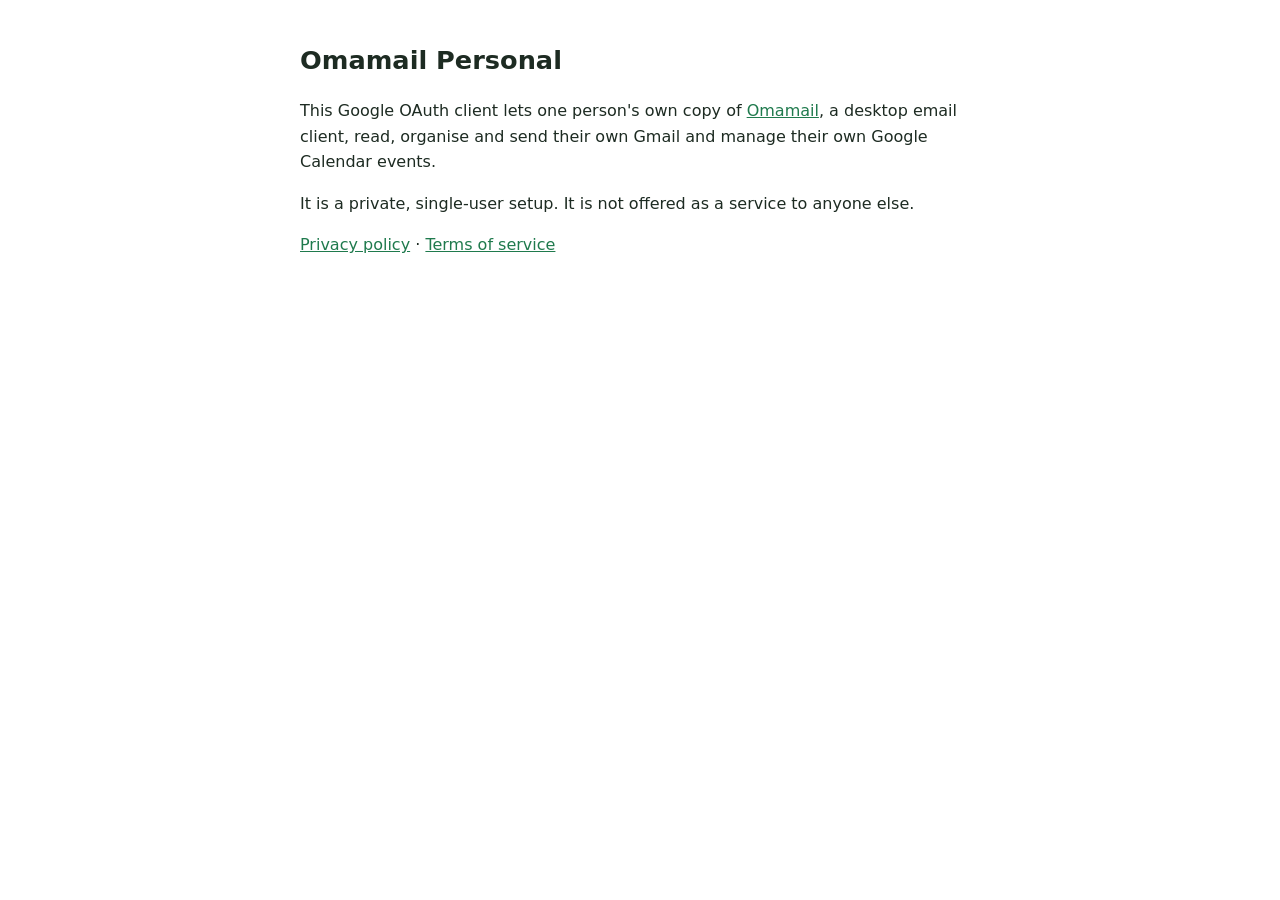
<file: index.html>
<!doctype html><html lang="en"><head><meta charset="utf-8"><meta name="viewport" content="width=device-width,initial-scale=1">
<title>Omamail Personal</title><link rel="stylesheet" href="style.css"></head><body>
<h1>Omamail Personal</h1>
<p>This Google OAuth client lets one person's own copy of <a href="https://huacnlee.github.io/omamail/">Omamail</a>, a desktop email client, read, organise and send their own Gmail and manage their own Google Calendar events.</p>
<p>It is a private, single-user setup. It is not offered as a service to anyone else.</p>
<p><a href="privacy.html">Privacy policy</a> · <a href="terms.html">Terms of service</a></p>
</body></html>
</file>
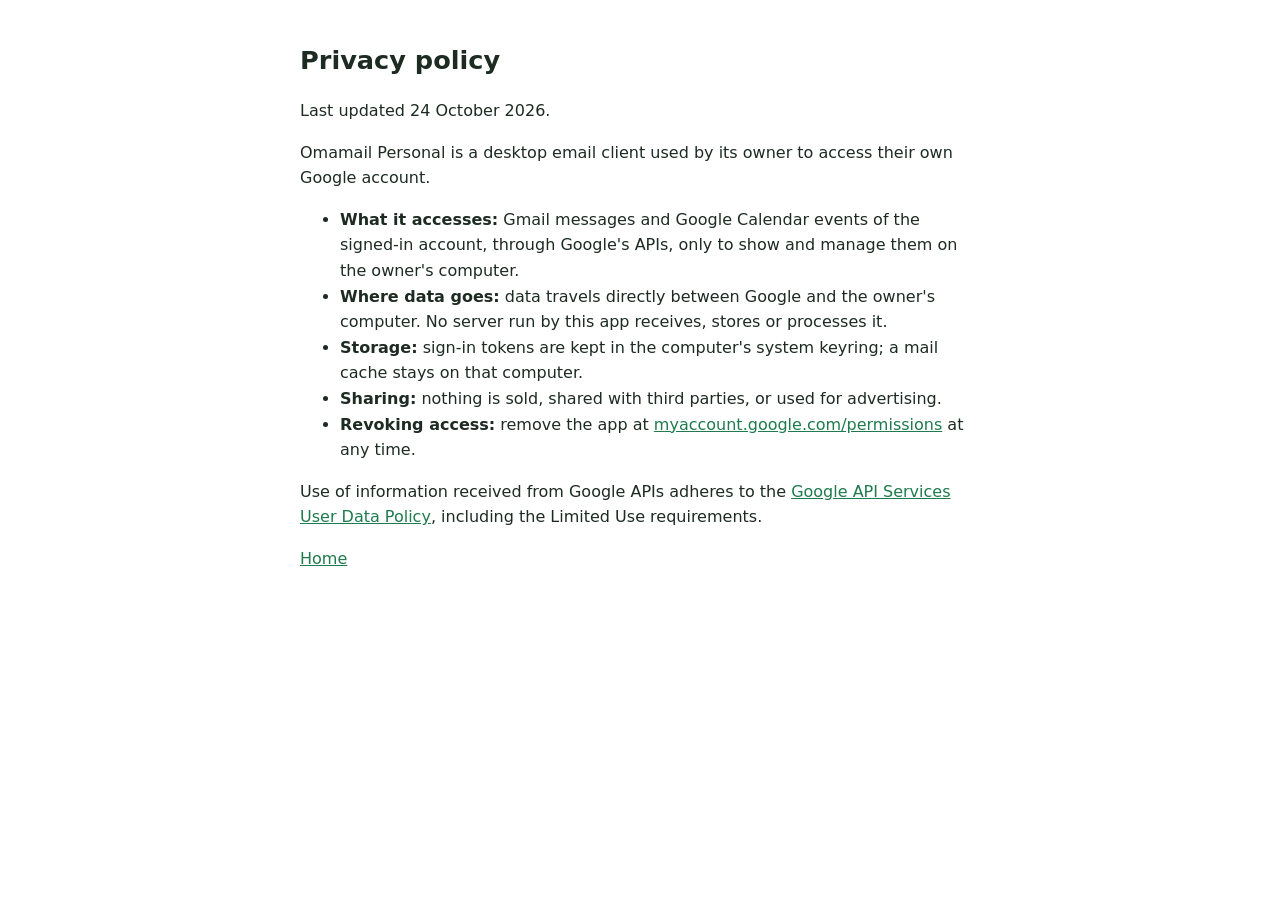
<file: privacy.html>
<!doctype html><html lang="en"><head><meta charset="utf-8"><meta name="viewport" content="width=device-width,initial-scale=1">
<title>Privacy Policy</title><link rel="stylesheet" href="style.css"></head><body>
<h1>Privacy policy</h1>
<p>Last updated 24 October 2026.</p>
<p>Omamail Personal is a desktop email client used by its owner to access their own Google account.</p>
<ul>
<li><strong>What it accesses:</strong> Gmail messages and Google Calendar events of the signed-in account, through Google's APIs, only to show and manage them on the owner's computer.</li>
<li><strong>Where data goes:</strong> data travels directly between Google and the owner's computer. No server run by this app receives, stores or processes it.</li>
<li><strong>Storage:</strong> sign-in tokens are kept in the computer's system keyring; a mail cache stays on that computer.</li>
<li><strong>Sharing:</strong> nothing is sold, shared with third parties, or used for advertising.</li>
<li><strong>Revoking access:</strong> remove the app at <a href="https://myaccount.google.com/permissions">myaccount.google.com/permissions</a> at any time.</li>
</ul>
<p>Use of information received from Google APIs adheres to the <a href="https://developers.google.com/terms/api-services-user-data-policy">Google API Services User Data Policy</a>, including the Limited Use requirements.</p>
<p><a href="index.html">Home</a></p>
</body></html>
</file>
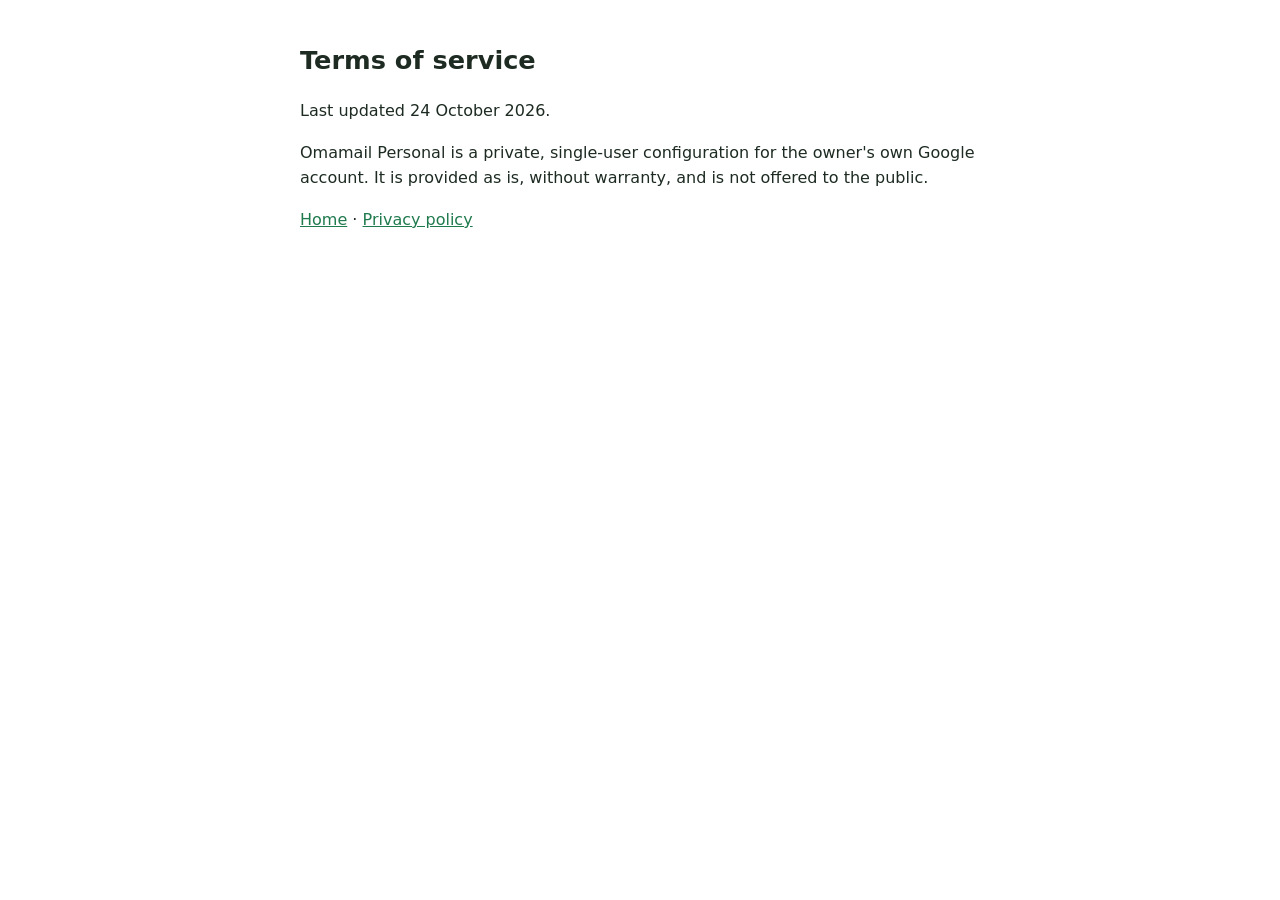
<file: terms.html>
<!doctype html><html lang="en"><head><meta charset="utf-8"><meta name="viewport" content="width=device-width,initial-scale=1">
<title>Terms of Service</title><link rel="stylesheet" href="style.css"></head><body>
<h1>Terms of service</h1>
<p>Last updated 24 October 2026.</p>
<p>Omamail Personal is a private, single-user configuration for the owner's own Google account. It is provided as is, without warranty, and is not offered to the public.</p>
<p><a href="index.html">Home</a> · <a href="privacy.html">Privacy policy</a></p>
</body></html>
</file>
<file: style.css>
body{font:16px/1.6 system-ui,sans-serif;max-width:680px;margin:40px auto;padding:0 16px;color:#1d2b22;background:#fff}
h1{font-size:1.6em}a{color:#1f7a4d}
@media(prefers-color-scheme:dark){body{background:#0c120e;color:#cfe3d2}a{color:#6fcf97}}
</file>
